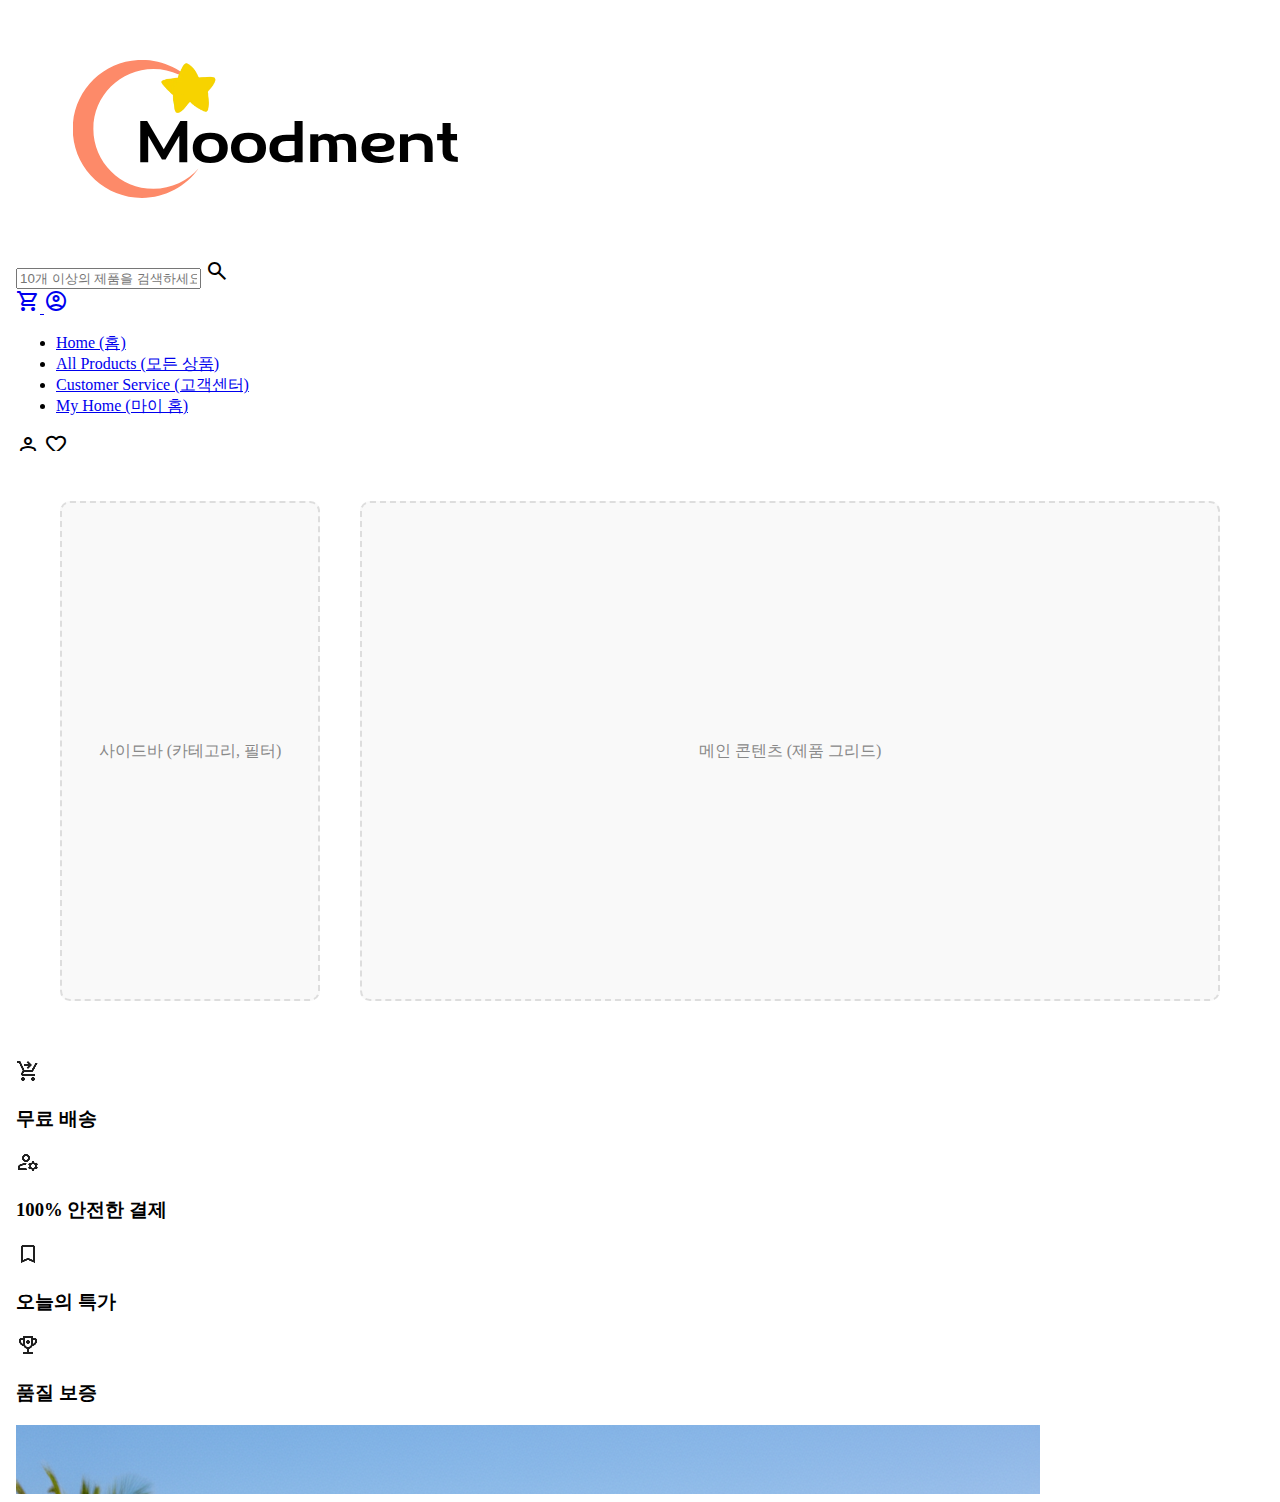
<file: Moodment/all_products.html>
<!DOCTYPE html>
<html lang="en">
<head>
    <meta charset="UTF-8">
    <meta name="viewport" content="width=device-width, initial-scale=1.0">
    <title>All Products</title>
    <link rel="stylesheet" href="all_products.css">
</head>
<body>
    <iframe src="header.html" class="header-frame"></iframe>

    <div class="shop-layout">
        <aside class="sidebar">
            <div class="box-placeholder">사이드바 (카테고리, 필터)</div>
        </aside>

        <main class="main-content">
            <div class="box-placeholder">메인 콘텐츠 (제품 그리드)</div>
        </main>
    </div>

    <iframe src="footer.html" class="footer-frame"></iframe>
</body>
</html>
</file>
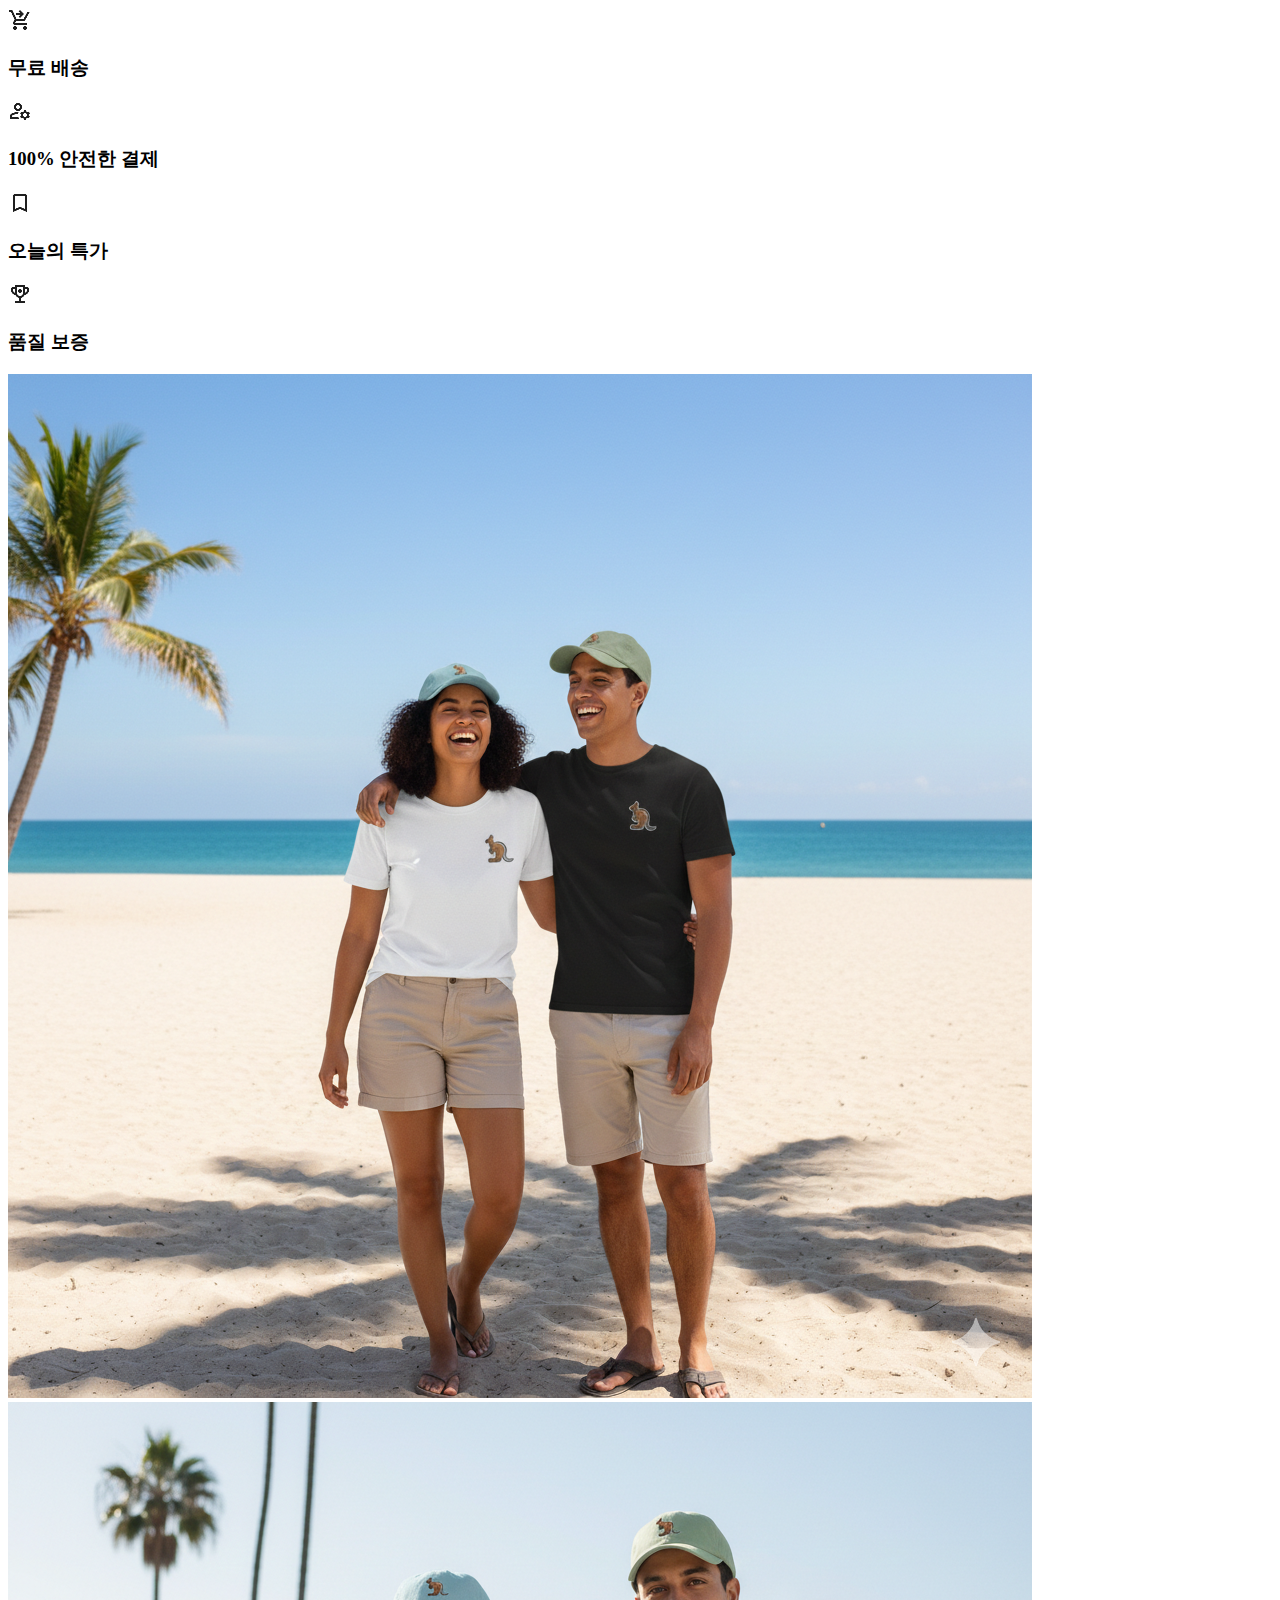
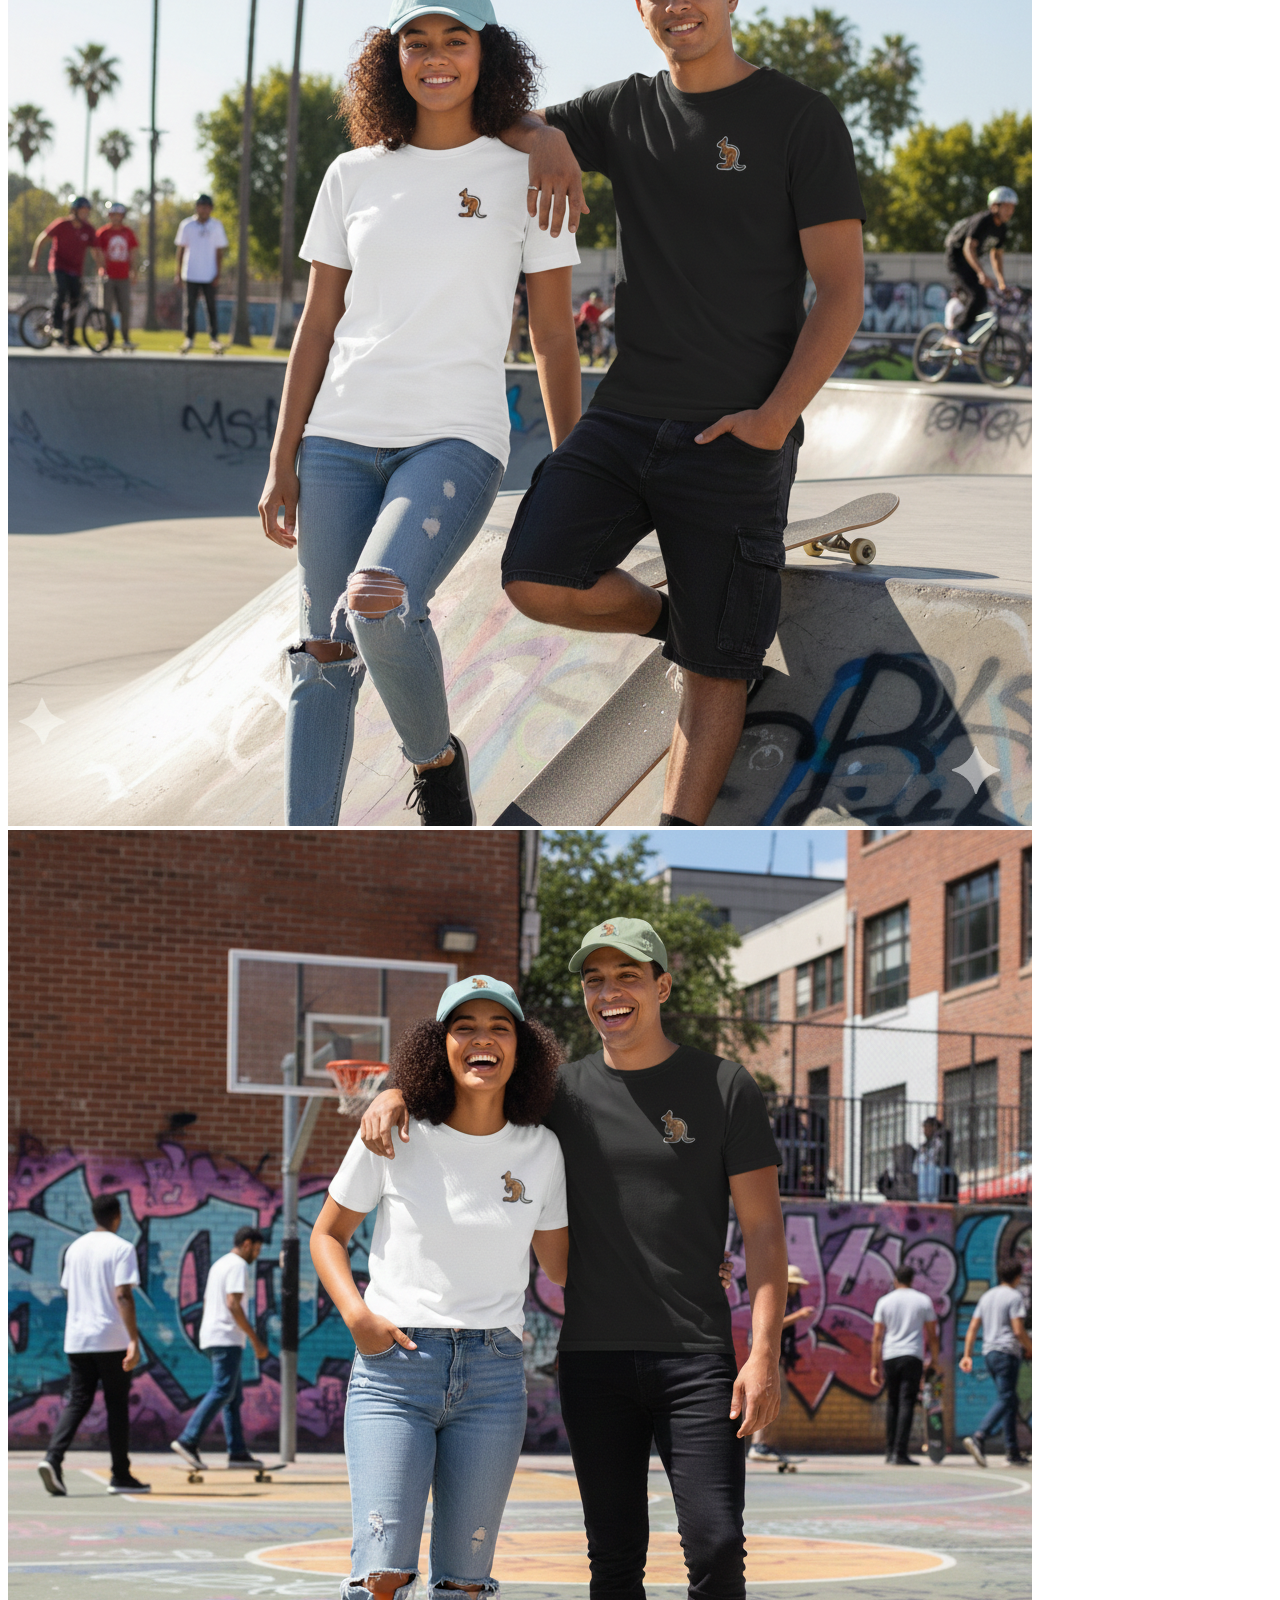
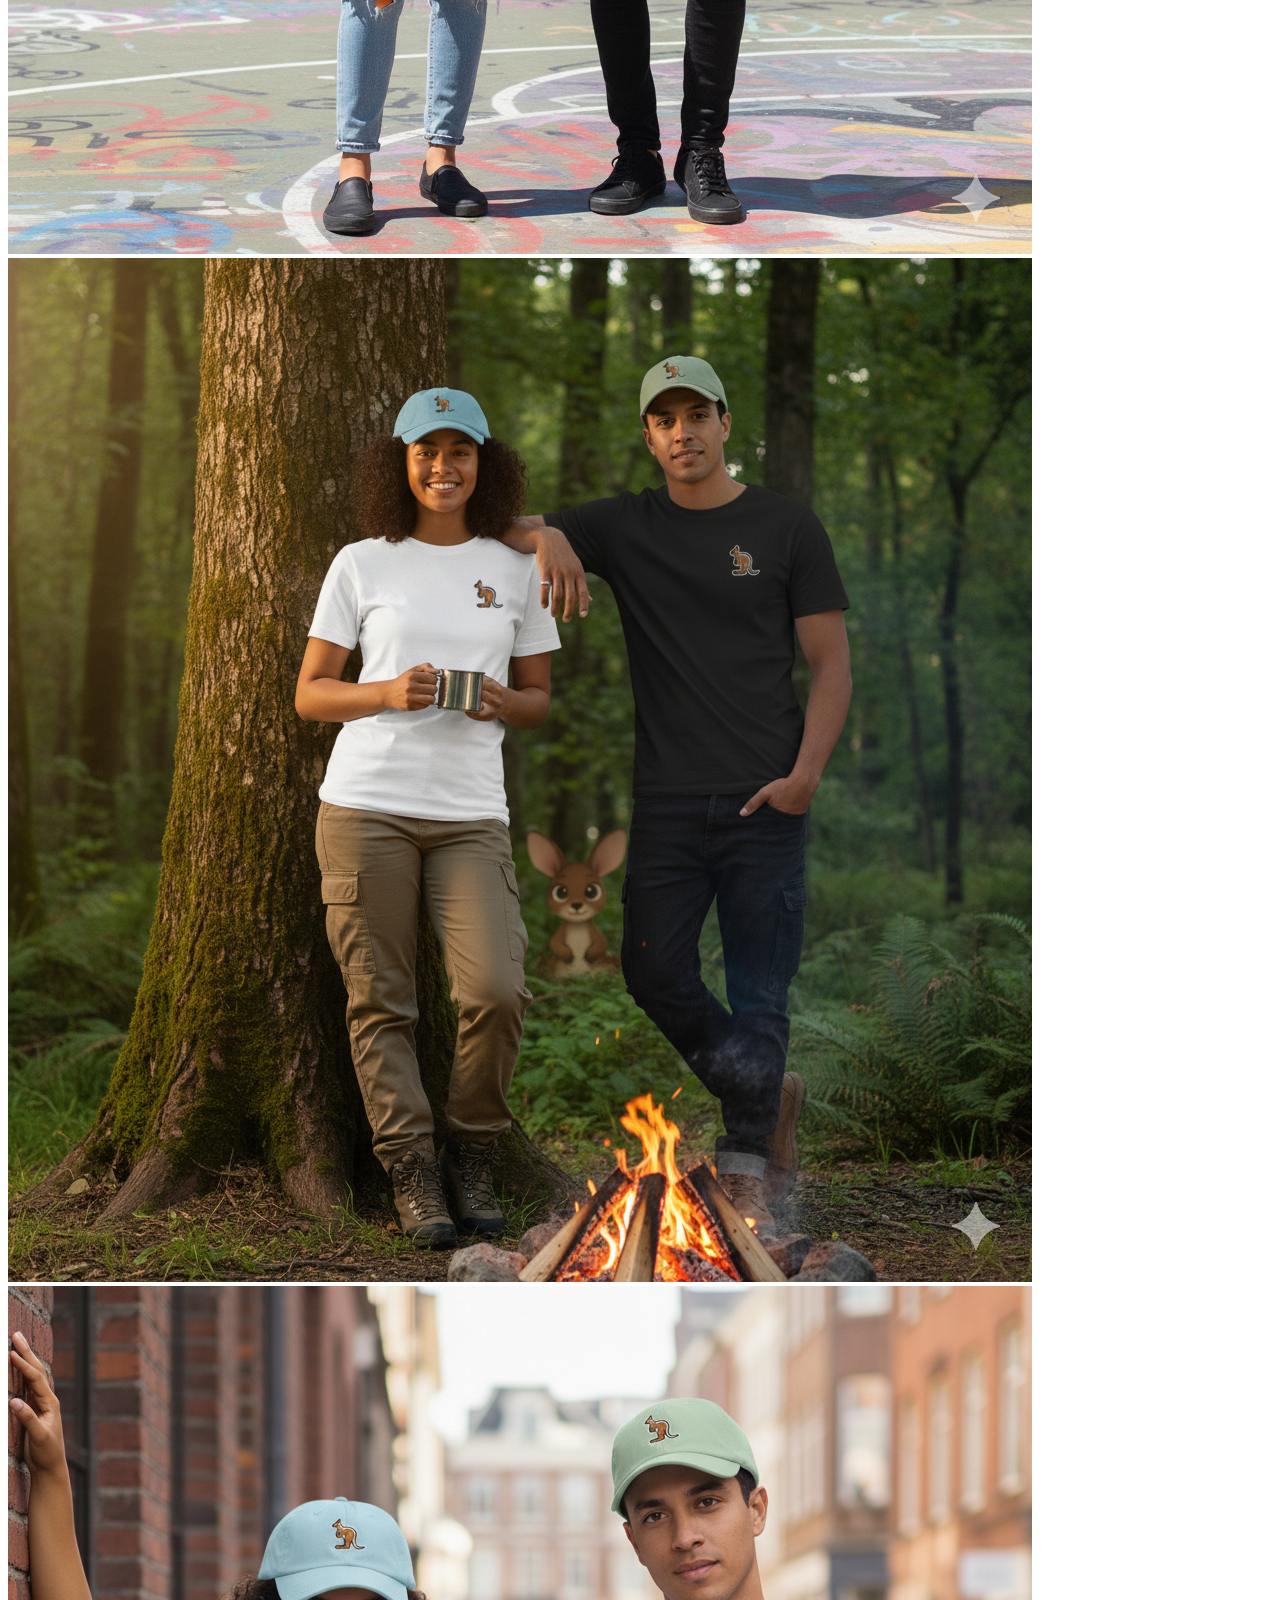
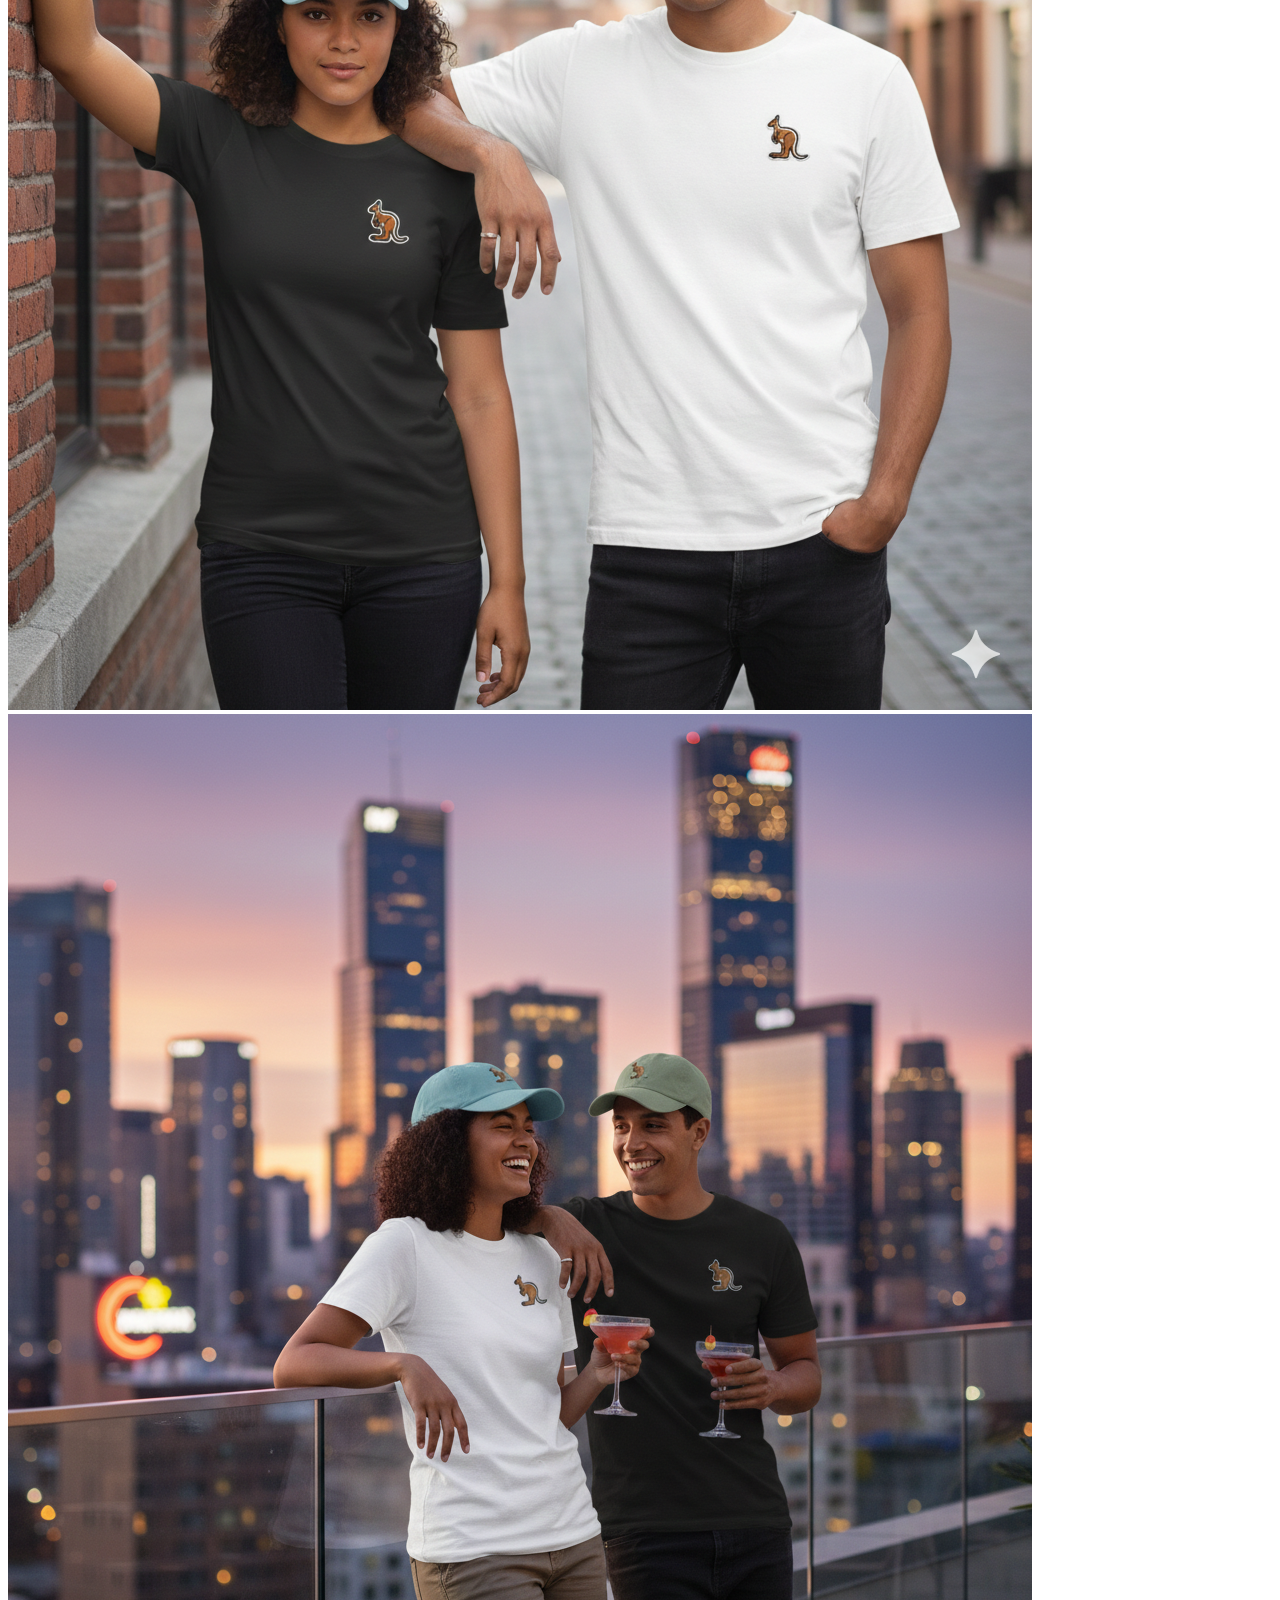
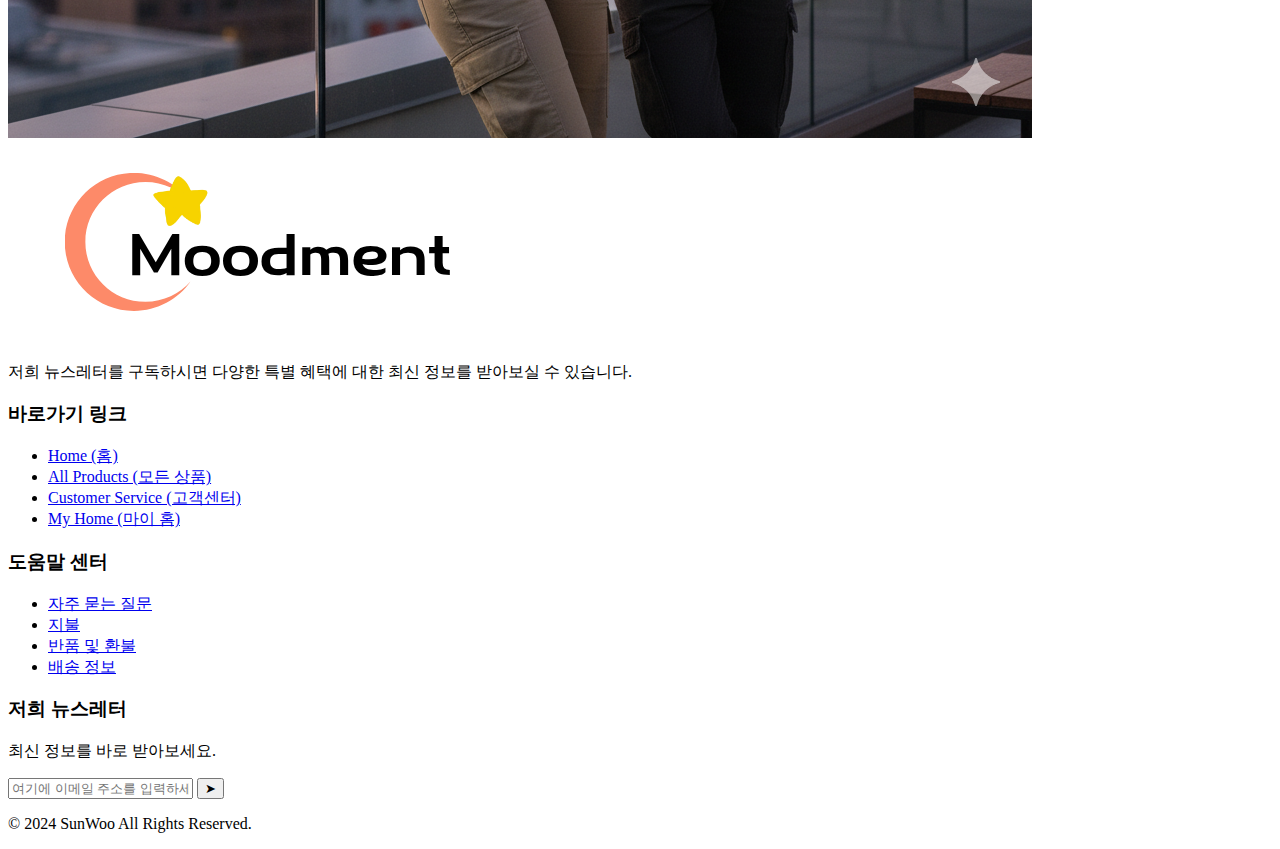
<file: Moodment/footer.html>
<!DOCTYPE html>
<html lang="en">
<head>
    <meta charset="UTF-8">
    <link rel="stylesheet" href="style.css">
</head>
<body>
     <div class="container">
        <div class="feature-item">
            <div class="icon-box">
              <i class="fas fa-shopping-cart"></i>
              <img src="images/shopping_cart.png" alt="cart">
            </div>
            <h3>무료 배송</h3>
        </div>
        <div class="feature-item">
            <div class="icon-box">
              <i class="fas fa-user-check"></i>
              <img src="images/manage_accounts.png" alt="account">
            </div>
            <h3>100% 안전한 결제</h3>
        </div>
        <div class="feature-item">
            <div class="icon-box">
              <i class="fas fa-tag"></i>
              <img src="images/bookmarkpng.png" alt="bookmark">
            </div>
            <h3>오늘의 특가</h3>
        </div>
        <div class="feature-item">
            <div class="icon-box">
              <i class="fas fa-award"></i>
              <img src="images/rewardedpng.png" alt="rewardedpng">
            </div>
            <h3>품질 보증</h3>
        </div>
    </div>

    <div class="photo-grid">
      <img src="images/moodment-1.png" alt="배경1">
      <img src="images/moodment-2.png" alt="배경2">
      <img src="images/moodment-3.png" alt="배경3">
      <img src="images/moodment-4.png" alt="배경4">
      <img src="images/moodment-5.png" alt="배경5">
      <img src="images/moodment-6.png" alt="배경6">
    </div>

    <footer class="main-footer">
        <div class="footer-top">
            <div class="footer-column">
                <img src="images/Moodment_Horizontal_Full.png" alt="MOODMENT" class="footer-logo">
                <p>저희 뉴스레터를 구독하시면 다양한 특별 혜택에 대한 최신 정보를 받아보실 수 있습니다.</p>
            </div>

            <div class="footer-column">
                <h3>바로가기 링크</h3>
                <ul>
                    <li><a href="#">Home (홈)</a></li>
                    <li><a href="#">All Products (모든 상품)</a></li>
                    <li><a href="#">Customer Service (고객센터)</a></li>
                    <li><a href="#">My Home (마이 홈)</a></li>
                </ul>
            </div>

            <div class="footer-column">
                <h3>도움말 센터</h3>
                <ul>
                    <li><a href="#">자주 묻는 질문</a></li>
                    <li><a href="#">지불</a></li>
                    <li><a href="#">반품 및 환불</a></li>
                    <li><a href="#">배송 정보</a></li>
                </ul>
            </div>

            <div class="footer-column newsletter">
                <h3>저희 뉴스레터</h3>
                <p>최신 정보를 바로 받아보세요.</p>
                <div class="subscribe-box">
                    <input type="email" placeholder="여기에 이메일 주소를 입력하세요">
                    <button type="submit">➤</button>
                </div>
            </div>
        </div>

        <div class="footer-bottom">
            <p>© 2024 SunWoo All Rights Reserved.</p>
        </div>
    </footer>
</body>
</html>
</file>
<file: Moodment/all_products.css>
* {
  box-sizing: border-box;
}

.header-frame {
  width: 100%;
  height: 443px;
  border: 0;
  display: block;
}

.shop-layout {
  display: flex; 
  max-width: 1200px;
  margin: 50px auto; 
  padding: 0 20px;   
  gap: 40px;
}

.sidebar {
  width: 260px;
  flex-shrink: 0;
}

.main-content {
  flex-grow: 1;
}

.box-placeholder {
  background-color: #f9f9f9;
  border: 2px dashed #ddd;
  height: 500px;
  display: flex;
  align-items: center;
  justify-content: center;
  color: #888;
  border-radius: 10px;
}

.footer-frame {
  width: 100%;
  height: 443px;
  border: 0;
  display: block;
}
</file>
<file: Moodment/style.css>
.videos {
    width: 100%;
    height: auto;
}

.new_product {
    display: flex;
    justify-content: center;
    font-size: 48px;
}
.new-product-grid {
  display: grid;
  grid-template-columns: repeat(4, 1fr);
  gap: 20px;
  padding: 20px;
  margin-top: 0;
  padding-top: 0;
}

.image-box {
  position: relative;
  background-color: #f3f3f1;
  border-radius: 12px;
  overflow: hidden;
  aspect-ratio: 1 / 1;
  display: flex;
  align-items: center;
  justify-content: center;
}

.image-box img {
  width: 100%;
  height: 100%;
  object-fit: contain;
}

.button-group {
  display: flex;
  gap: 8px;
  margin-top: 10px;
}

.cart-btn {
  flex: 1;
  border: 1px solid #ddd;
  background: white;
  padding: 8px;
  cursor: pointer;
}

.wish-btn {
  width: 40px;
  border: 1px solid #ddd;
  background: white;
  cursor: pointer;
}

.new-section-top {
  display: flex;
  justify-content: space-between;
  align-items: center;
  place-items: center;
  margin-bottom: 30px;
  padding: 0 5%;
  width: 97%;
  height: 50px;
  background-color: #fff;
  border-radius: 20px;
  margin: 0 auto;
  margin-bottom: 10px;
  margin-top: 50px;
}

.new-section-title {
  font-size: 32px;
  font-weight: bold;
  color: #333;
}

.new-buy-now-btn {
  text-decoration: none;
  color: #333;
  padding: 12px 24px;
  border: 1px solid #333;
  font-size: 14px;
  display: flex;
  align-items: center;
  gap: 8px;
  width: auto;
  height: 30px;
}

.best-product-grid {
  display: grid;
  grid-template-columns: repeat(4, 1fr);
  gap: 20px;
  padding: 20px;
  margin-top: 0;
  padding-top: 0;
}

.best-section-top {
  display: flex;
  justify-content: space-between;
  align-items: center;
  place-items: center;
  margin-bottom: 30px;
  padding: 0 5%;
  width: 97%;
  height: 50px;
  background-color: #fff;
  border-radius: 20px;
  margin: 0 auto;
  margin-bottom: 10px;
  margin-top: 50px;
}

.best-section-title {
  font-size: 32px;
  font-weight: bold;
  color: #333;
}

.best-buy-now-btn {
  text-decoration: none;
  color: #333;
  padding: 12px 24px;
  border: 1px solid #333;
  font-size: 14px;
  display: flex;
  align-items: center;
  gap: 8px;
  width: auto;
  height: 30px;
}

.advertising-banner {
  width: 100%;
  height: auto;
  margin-top: 30px;
}

.product-card {
  transition: background-color 0.5s ease-in;      /* 어떤 속성을 얼마나 부드럽게 바꿀지 */
}

/* 2단계: 마우스 올렸을 때 */
.product-card:hover {
  transform: translateY(-10px);        /* 위로 살짝 올리기 */
  box-shadow: 0 10px 20px rgba(0, 0, 0, 0.2);       /* 그림자 추가 */
}

@media (max-width: 1023px) {
  .new-product-grid,
  .best-product-grid {
    grid-template-columns: repeat(3, 1fr);
  }
}

@media (max-width: 767px) {
  .new-product-grid,
  .best-product-grid {
    grid-template-columns: repeat(2, 1fr);
  }
}

@media (max-width: 479px) {
  .new-product-grid,
  .best-product-grid {
    grid-template-columns: repeat(1, 1fr);
  }
}

@media (max-width: 768px) {
  .photo-grid {
    grid-template-columns: repeat(3, 1fr);
  }
}

@media (max-width: 480px) {
  .photo-grid {
    grid-template-columns: repeat(2, 1fr);
  }
}
</file>
